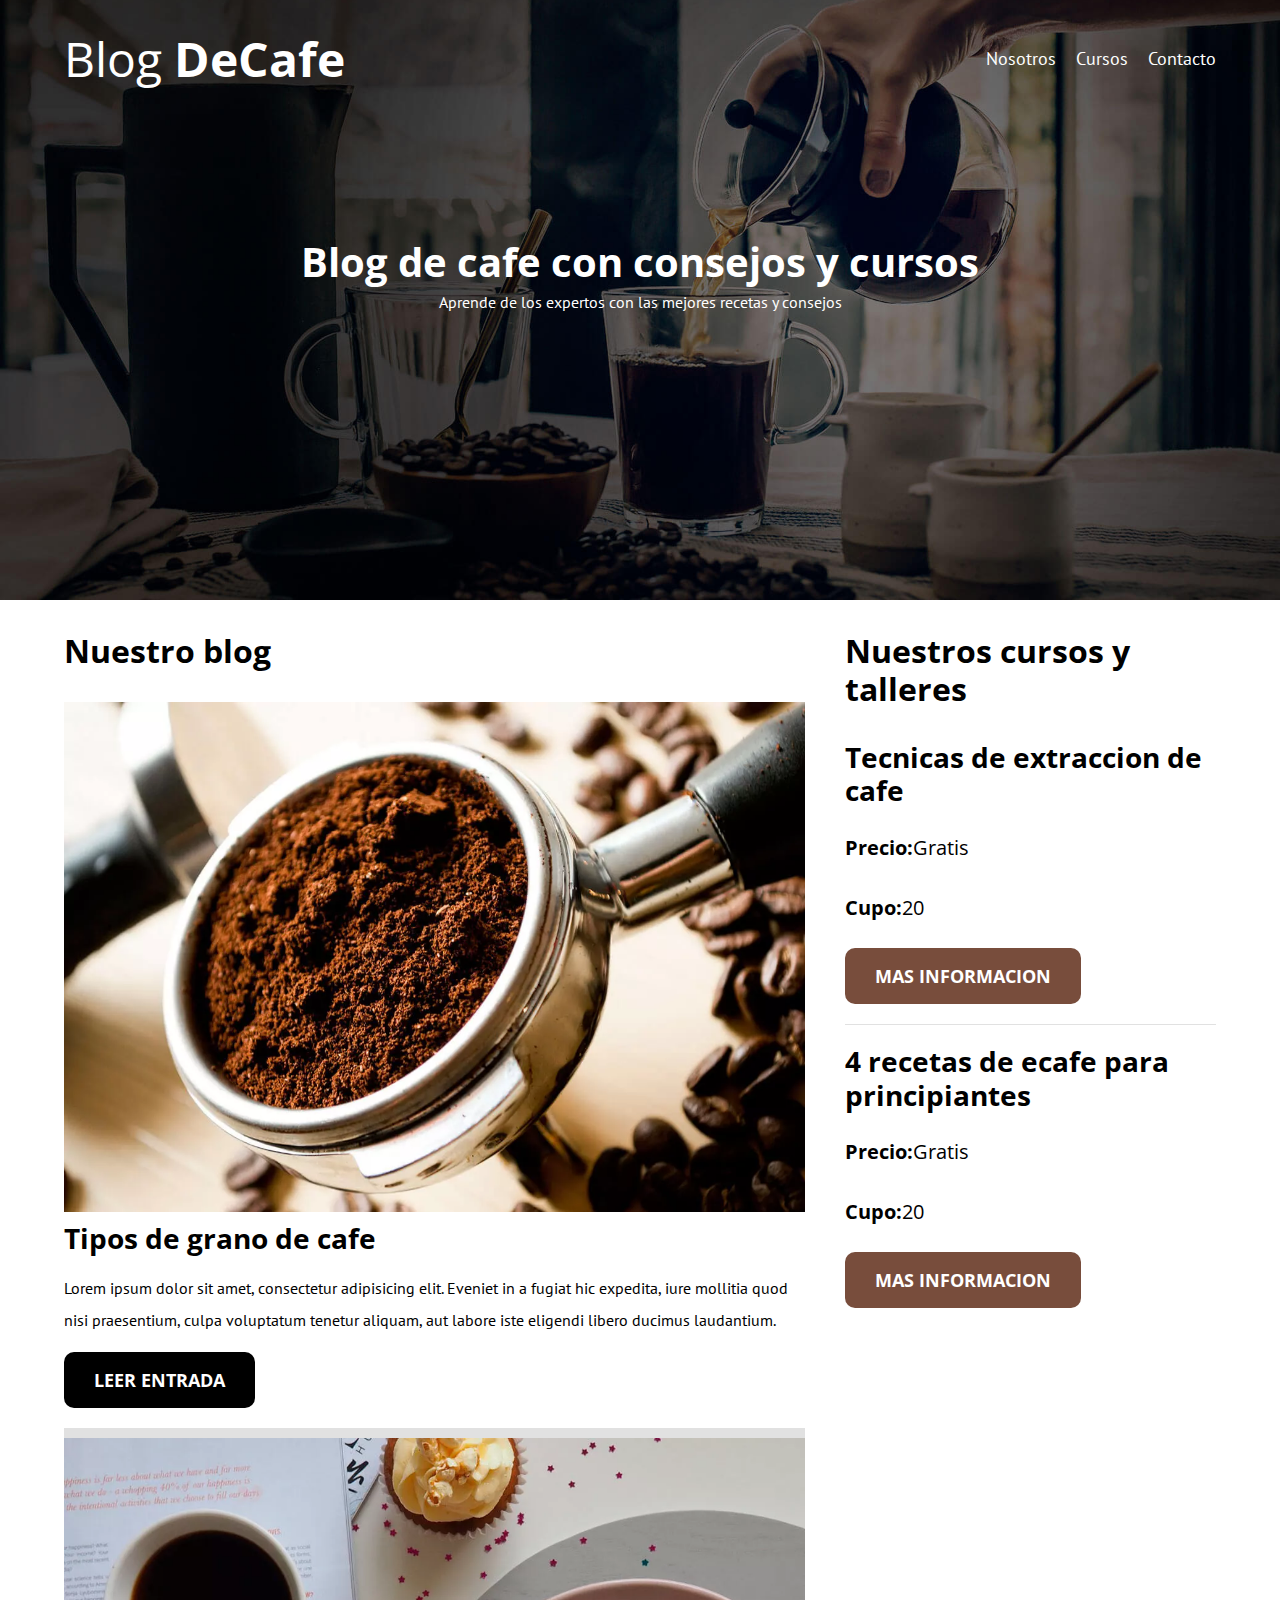
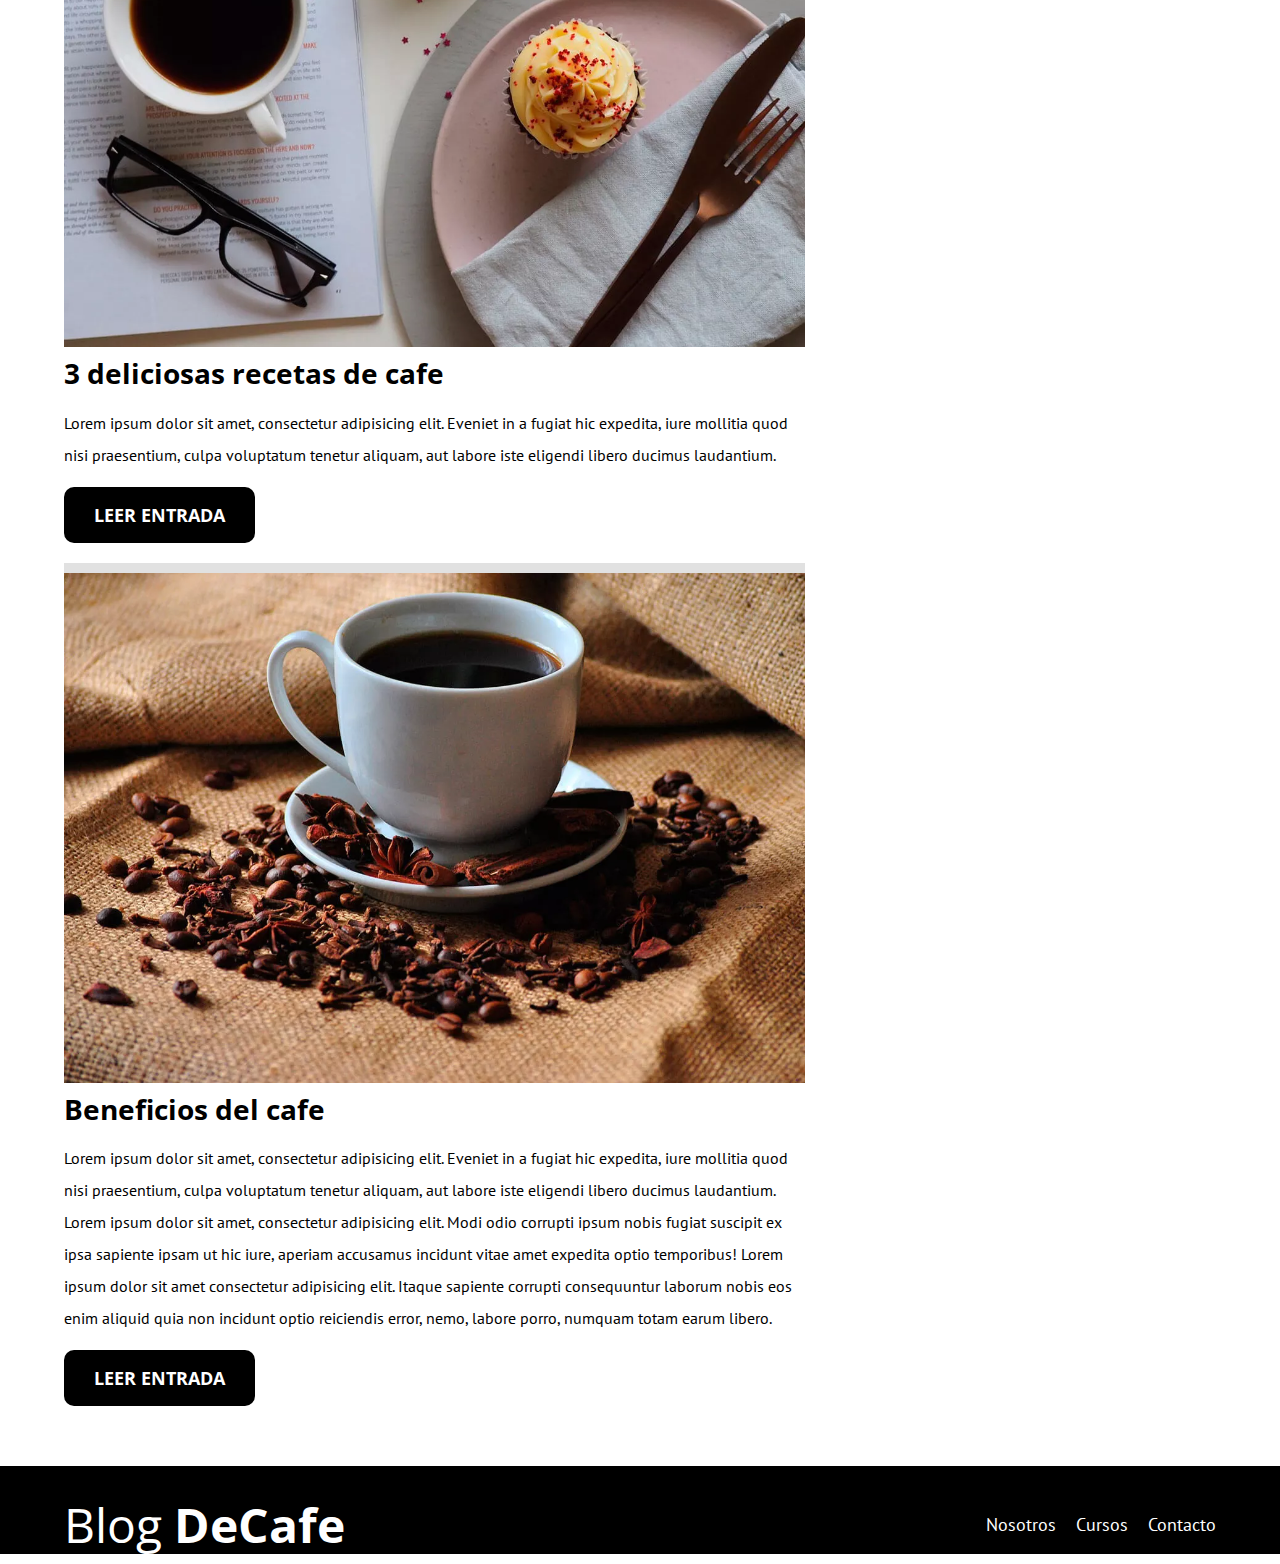
<file: index.html>
<!DOCTYPE html>
<html lang="en">
<head>
    <meta charset="UTF-8">
    <meta http-equiv="X-UA-Compatible" content="IE=edge">
    <meta name="viewport" content="width=device-width, initial-scale=1.0">   
    <title>Block-cafe</title>
<!--prefecth-->
<link rel="prefecth" href="nosotros.html" as="document">

<!--preload-->
<link rel="preload" href="css/normalize.css" as="style">
<link rel="stylesheet" href="css/normalize.css">

<link rel="preload" href="https://fonts.googleapis.com/css2?family=Open+Sans&family=PT+Sans:wght@400;700&display=swap" crossorigin="crossorigin" as="font">
<link href="https://fonts.googleapis.com/css2?family=Open+Sans&family=PT+Sans:wght@400;700&display=swap" rel="stylesheet">

<link rel="preload" href="css/esilo.css" as="style">
<link rel="stylesheet" href="css/esilo.css">


</head>
<body>
    <header class="header">
        <div class="contenedor">
            <div class="barra">
                <a  class="logo" href="index.html">
                    <h1 class="logo__nombre no-margin centrar-texto">Blog <span class="logo__bold">DeCafe</span></h1>
                </a>
                <nav class="navegacion">
                    <a href="nosotros.html" class="navegacion__enlace">Nosotros</a>
                    <a href="cursos.html" class="navegacion__enlace">Cursos</a>
                    <a href="contacto.html" class="navegacion__enlace">Contacto</a>
                </nav>

            </div>

        </div>


        <div class="header__texto">
            <h2 class="no-margin">Blog de cafe con consejos y cursos</h2>
            <p class="no-margin"> Aprende de los expertos con las mejores recetas y consejos </p>
        </div>
    </header>
    <div class="contenedor contenido-principal">
        <main class="blog">

            <h3>Nuestro blog</h3>

            <article class="entrada">
                <div class="entrada__imagen">
                    <picture>
                        <source srcset="img/blog1.webp" type="image/webp">
                        <img src="img/blog1.jpg" alt="imagen blog">
                    </picture>                   
                </div>
                <div class="entrada__contenido">
                    <h4 class="no-margin">Tipos de grano de cafe</h4>
                    <p>
                        Lorem ipsum dolor sit amet, consectetur adipisicing elit. Eveniet in a fugiat hic expedita, iure mollitia quod nisi praesentium,
                         culpa voluptatum tenetur aliquam, aut labore iste eligendi libero ducimus laudantium.
                    </p>
                    <a href="entrada.html" class="boton boton--primario">Leer entrada</a>
                </div>
            </article>

            <article class="entrada">
                <div class="entrada__imagen">
                    <picture>
                        <source srcset="img/blog2.webp" type="image/webp">
                        <img src="img/blog2.jpg" alt="imagen blog">
                    </picture>   
                </div>
                <div class="entrada__contenido">
                    <h4 class="no-margin">3 deliciosas recetas de cafe</h4>
                    <p>
                        Lorem ipsum dolor sit amet, consectetur adipisicing elit. Eveniet in a fugiat hic expedita, iure mollitia quod nisi praesentium,
                         culpa voluptatum tenetur aliquam, aut labore iste eligendi libero ducimus laudantium.
                    </p>
                    <a href="entrada.html" class="boton boton--primario">Leer entrada</a>
                </div>
            </article>

            <article class="entrada">
                <div class="entrada__imagen">
                    <picture>
                        <source srcset="img/blog3.webp" type="image/webp">
                        <img src="img/blog3.jpg" alt="imagen blog">
                    </picture>   
                </div>
                <div class="entrada__contenido">
                    <h4 class="no-margin">Beneficios del cafe</h4>
                    <p>
                        Lorem ipsum dolor sit amet, consectetur adipisicing elit. Eveniet in a fugiat hic expedita, iure mollitia quod nisi praesentium,
                        culpa voluptatum tenetur aliquam, aut labore iste eligendi libero ducimus laudantium. Lorem ipsum dolor sit amet, 
                        consectetur adipisicing elit. Modi odio corrupti ipsum nobis fugiat suscipit ex ipsa sapiente ipsam ut hic iure,
                        aperiam accusamus incidunt vitae amet expedita optio temporibus! Lorem ipsum dolor sit amet consectetur adipisicing elit.
                        Itaque sapiente corrupti consequuntur laborum nobis eos enim aliquid quia non incidunt optio reiciendis error, 
                        nemo, labore porro, numquam totam earum libero.
                    </p>
                    <a href="entrada.html" class="boton boton--primario">Leer entrada</a>
                </div>
            </article>



        </main>
        <aside class="sidebar">
            <h3>Nuestros cursos y talleres</h3>

            <ul class="cursos no-padding">
                <li class="widget-curso">
                    <h4 class="no-margin">Tecnicas de extraccion de cafe </h4>
                    <p class="widget-curso__label">Precio:<span class="widget-curso__info">Gratis</span>  </p>

                    <p class="widget-curso__label">Cupo:<span class="widget-curso__info">20</span>  </p>
                   
                    <a href="entrada.html" class="boton boton--secundario">Mas Informacion</a>
                </li>       
           
                <li class="widget-curso">
                    <h4 class="no-margin">4 recetas de ecafe para principiantes </h4>
                    <p class="widget-curso__label">Precio:<span class="widget-curso__info">Gratis</span>  </p>

                    <p class="widget-curso__label">Cupo:<span class="widget-curso__info">20</span>  </p>
                   
                    <a href="entrada.html" class="boton boton--secundario">Mas Informacion</a>
                </li>
            </ul>
        </aside>

    </div>

    <footer class="footer">
        <div class="contenedor">
            <div class="barra">
                <a  class="logo" href="index.html">
                    <h1 class="logo__nombre no-margin centrar-texto">Blog <span class="logo__bold">DeCafe</span></h1>
                </a>
                <nav class="navegacion">
                    <a href="nosotros.html" class="navegacion__enlace">Nosotros</a>
                    <a href="cursos.html" class="navegacion__enlace">Cursos</a>
                    <a href="contacto.html" class="navegacion__enlace">Contacto</a>
                </nav>

            </div>
        </div>
    </footer>




    
</body>
</html>
</file>
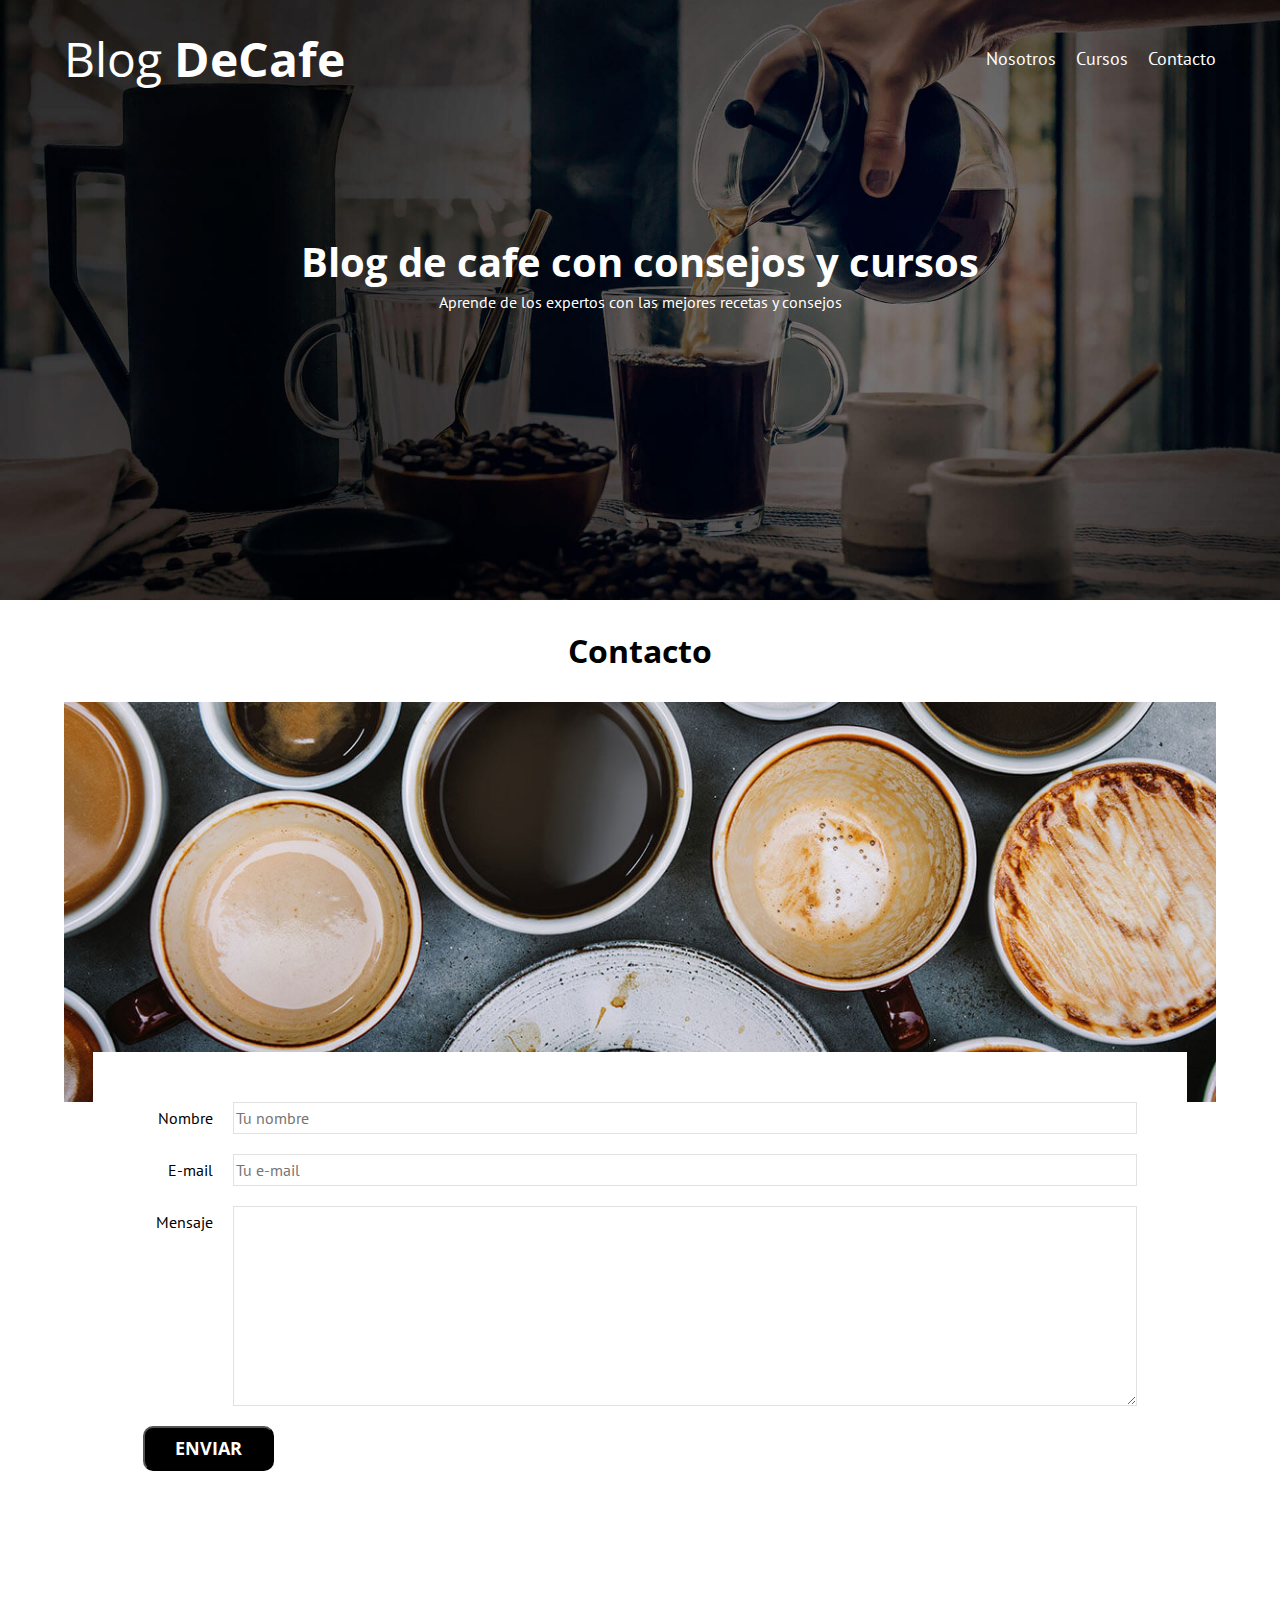
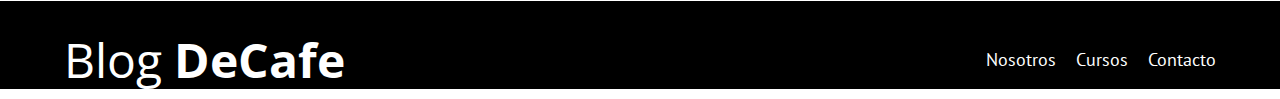
<file: contacto.html>
<!DOCTYPE html>
<html lang="en">
<head>
    <meta charset="UTF-8">
    <meta http-equiv="X-UA-Compatible" content="IE=edge">
    <meta name="viewport" content="width=device-width, initial-scale=1.0">
    <link rel="stylesheet" href="css/normalize.css">
    <link href="https://fonts.googleapis.com/css2?family=Open+Sans&family=PT+Sans:wght@400;700&display=swap" rel="stylesheet">
    <link rel="stylesheet" href="css/esilo.css">
    <title>Block-cafe</title>
</head>
<body>
    <header class="header">
        <div class="contenedor">
            <div class="barra">
                <a  class="logo" href="index.html">
                    <h1 class="logo__nombre no-margin centrar-texto">Blog <span class="logo__bold">DeCafe</span></h1>
                </a>
                <nav class="navegacion">
                    <a href="nosotros.html" class="navegacion__enlace">Nosotros</a>
                    <a href="cursos.html" class="navegacion__enlace">Cursos</a>
                    <a href="contacto.html" class="navegacion__enlace">Contacto</a>
                </nav>

            </div>

        </div>
        <div class="header__texto">
            <h2 class="no-margin">Blog de cafe con consejos y cursos</h2>
            <p class="no-margin"> Aprende de los expertos con las mejores recetas y consejos </p>
        </div>
    </header>



    <main class="contenedor">
        <h3 class="centrar-texto">Contacto</h3>
        <div class="bg-imagen"></div>
        <form class="formulario">
            <div class="campo">
                <label  class="campo__label" for="nombre">Nombre</label>
                <input  class="campo__field" type="text" placeholder="Tu nombre" id="nombre">
            </div>
            <div class="campo">
                <label class="campo__label" for="email">E-mail</label>
                <input  class="campo__field" type="text" placeholder="Tu e-mail" id="email">
            </div>
            <div class="campo">
                <label class="campo__label" for="mensaje">Mensaje</label>
                <textarea class="campo__field campo__field--textarea"  id="mensaje"></textarea>
            </div>
            <div class="campo">
                <input type="submit" value="Enviar" class="boton boton--primario">


            </div>


        </form>


     
    </main>
  

    <footer class="footer">
        <div class="contenedor">
            <div class="barra">
                <a  class="logo" href="index.html">
                    <h1 class="logo__nombre no-margin centrar-texto">Blog <span class="logo__bold">DeCafe</span></h1>
                </a>
                <nav class="navegacion">
                    <a href="nosotros.html" class="navegacion__enlace">Nosotros</a>
                    <a href="cursos.html" class="navegacion__enlace">Cursos</a>
                    <a href="contacto.html" class="navegacion__enlace">Contacto</a>
                </nav>

            </div>
        </div>
    </footer>




    
</body>
</html>
</file>
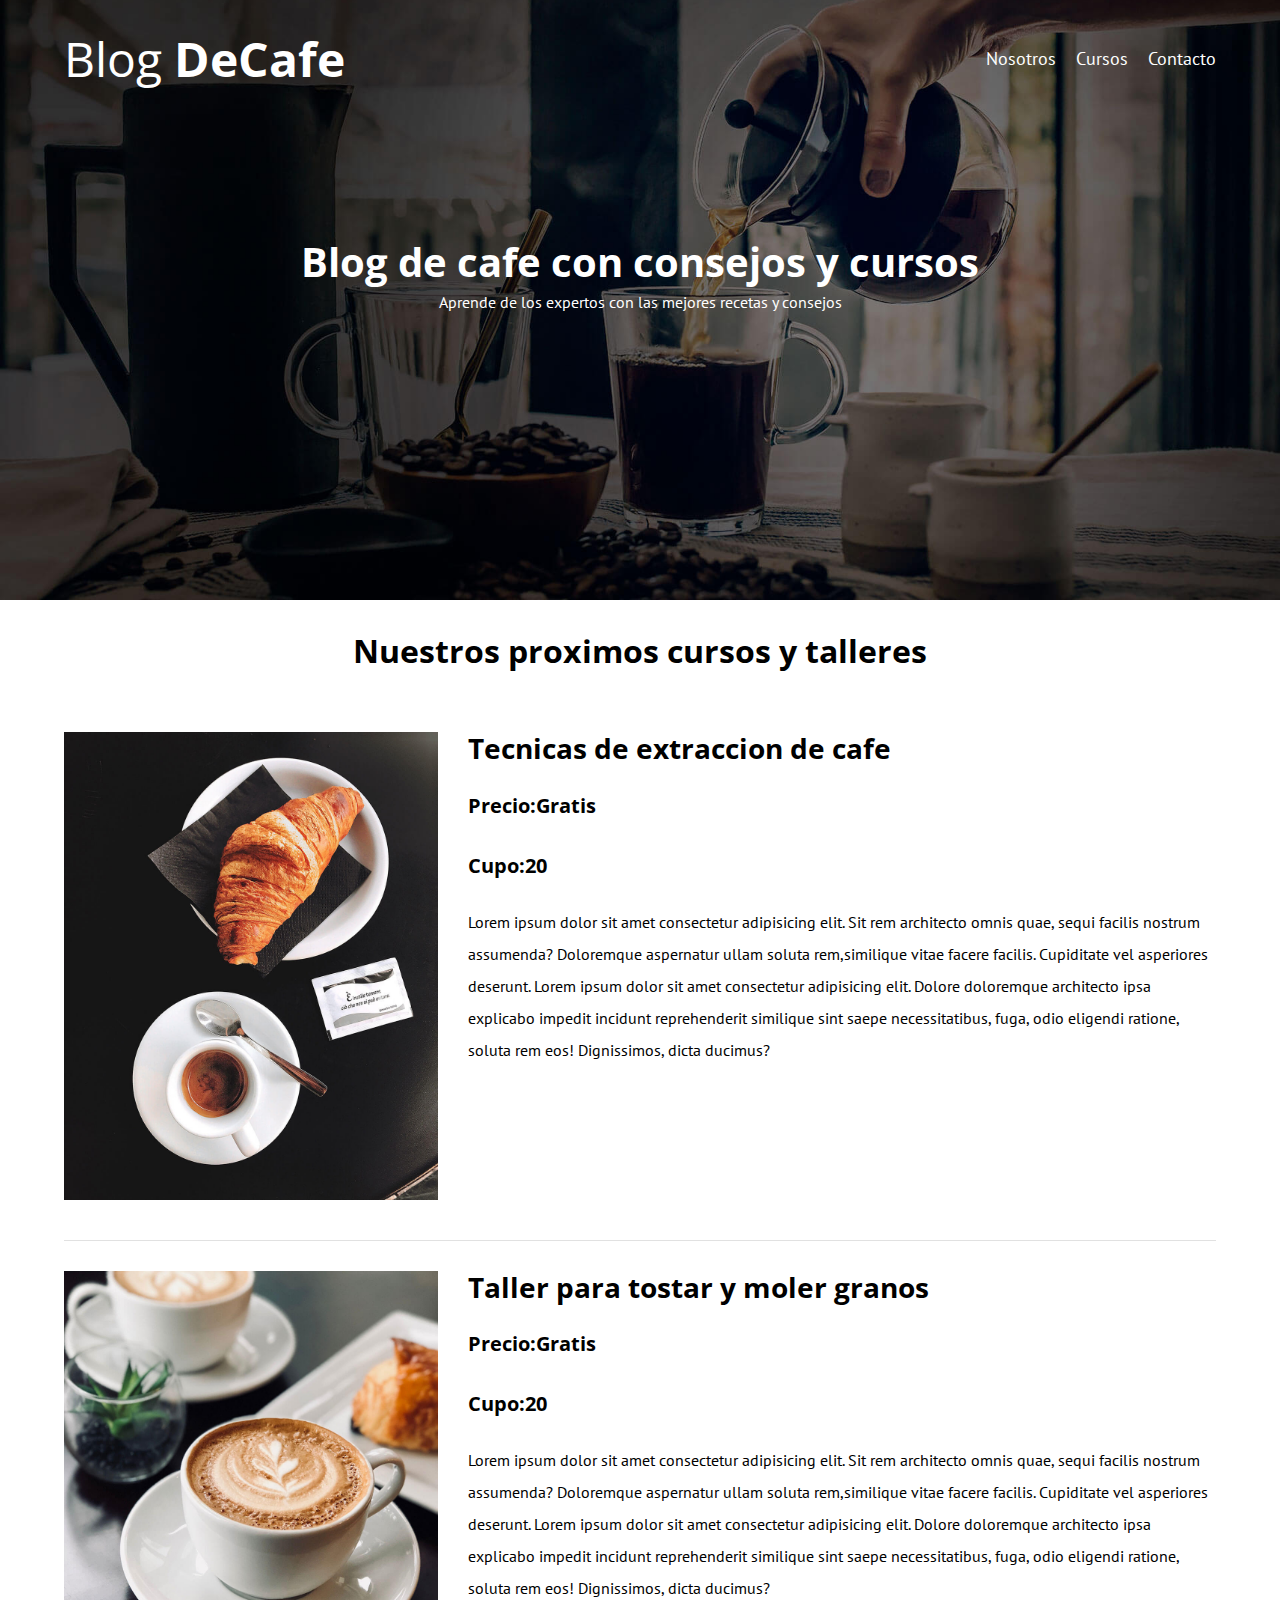
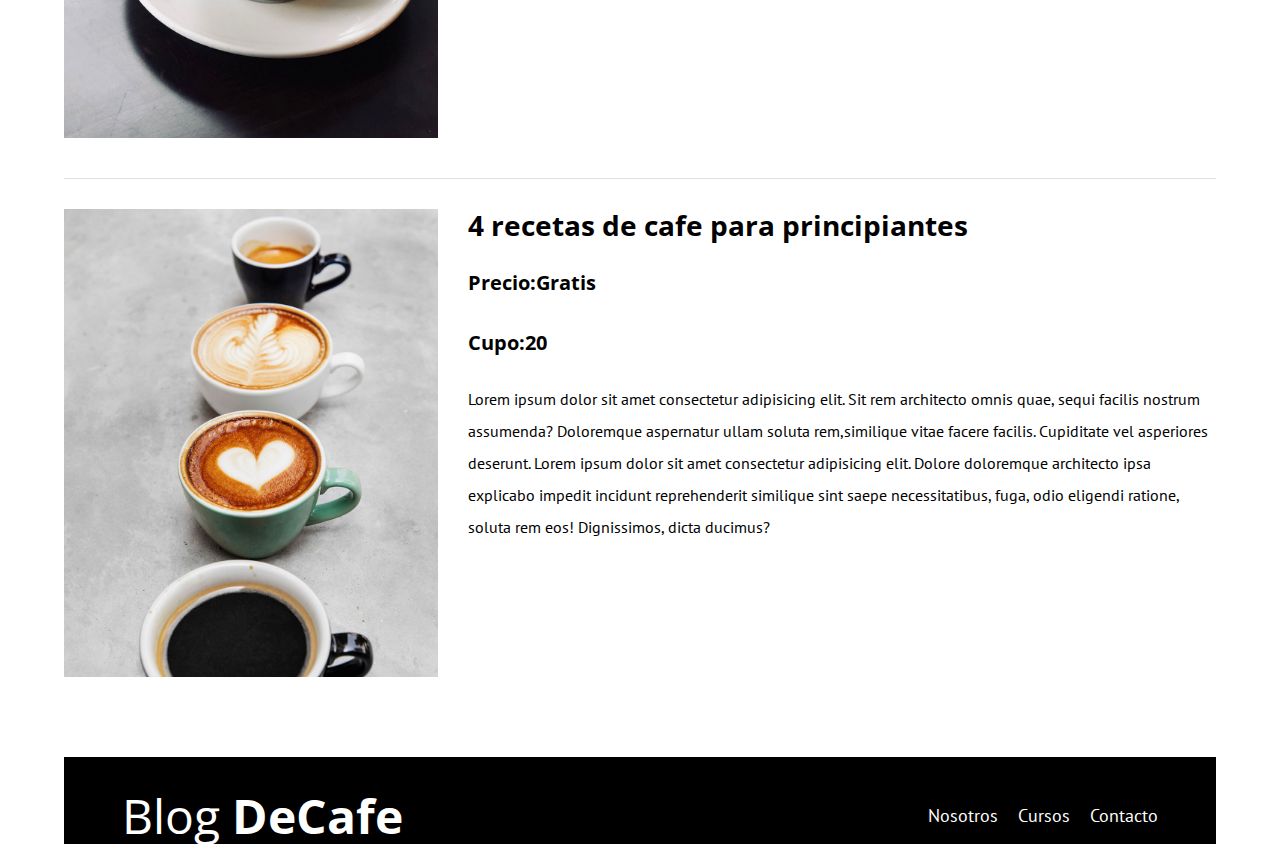
<file: cursos.html>
<!DOCTYPE html>
<html lang="en">
<head>
    <meta charset="UTF-8">
    <meta http-equiv="X-UA-Compatible" content="IE=edge">
    <meta name="viewport" content="width=device-width, initial-scale=1.0">
    <link rel="stylesheet" href="css/normalize.css">
    <link href="https://fonts.googleapis.com/css2?family=Open+Sans&family=PT+Sans:wght@400;700&display=swap" rel="stylesheet">
    <link rel="stylesheet" href="css/esilo.css">
    <title>Block-cafe</title>
</head>
<body>
    <header class="header">
        <div class="contenedor">
            <div class="barra">
                <a  class="logo" href="index.html">
                    <h1 class="logo__nombre no-margin centrar-texto">Blog <span class="logo__bold">DeCafe</span></h1>
                </a>
                <nav class="navegacion">
                    <a href="nosotros.html" class="navegacion__enlace">Nosotros</a>
                    <a href="cursos.html" class="navegacion__enlace">Cursos</a>
                    <a href="contacto.html" class="navegacion__enlace">Contacto</a>
                </nav>

            </div>

        </div>
        <div class="header__texto">
            <h2 class="no-margin">Blog de cafe con consejos y cursos</h2>
            <p class="no-margin"> Aprende de los expertos con las mejores recetas y consejos </p>
        </div>
    </header>



    <main class="contenedor">
        <h3 class="centrar-texto">Nuestros proximos cursos y talleres</h3>

        <div class="curso">
            <div class="curso__imagen">
                <img src="img/curso1.jpg" alt="imagen del curso">
            </div>
            <div class="curso__informacion">
                <h4 class="no-margin">Tecnicas de extraccion de cafe </h4>
                <p class="curso__label">Precio:<span class="curso__info">Gratis</span>  </p>
                <p class="curso__label">Cupo:<span class="curso__info">20</span>  </p>

                <p class="curso-descripcion">
                    Lorem ipsum dolor sit amet consectetur adipisicing elit. Sit rem architecto omnis quae, sequi facilis nostrum assumenda? Doloremque 
                    aspernatur ullam soluta rem,similique vitae facere facilis. Cupiditate vel asperiores deserunt. Lorem ipsum dolor sit amet consectetur 
                    adipisicing elit. Dolore doloremque architecto ipsa explicabo impedit incidunt reprehenderit similique sint saepe necessitatibus, fuga,
                    odio eligendi ratione, soluta rem eos! Dignissimos, dicta ducimus?      
                </p>     
            </div>                  
        </div>  


        <div class="curso">
            <div class="curso__imagen">
                <img src="img/curso2.jpg" alt="imagen del curso">
            </div>
            <div class="curso__informacion">
                <h4 class="no-margin">Taller para tostar y moler granos</h4>
                <p class="curso__label">Precio:<span class="curso__info">Gratis</span>  </p>
                <p class="curso__label">Cupo:<span class="curso__info">20</span>  </p>

                <p class="curso-descripcion">
                    Lorem ipsum dolor sit amet consectetur adipisicing elit. Sit rem architecto omnis quae, sequi facilis nostrum assumenda? Doloremque 
                    aspernatur ullam soluta rem,similique vitae facere facilis. Cupiditate vel asperiores deserunt. Lorem ipsum dolor sit amet consectetur 
                    adipisicing elit. Dolore doloremque architecto ipsa explicabo impedit incidunt reprehenderit similique sint saepe necessitatibus, fuga,
                    odio eligendi ratione, soluta rem eos! Dignissimos, dicta ducimus?      
                </p>      
            </div>                 
        </div> 

        
        <div class="curso">
            <div class="curso__imagen">
                <img src="img/curso3.jpg" alt="imagen del curso">
            </div>
            <div class="curso__informacion">
                <h4 class="no-margin">4 recetas de cafe para principiantes</h4>
                <p class="curso__label">Precio:<span class="curso__info">Gratis</span>  </p>
                <p class="curso__label">Cupo:<span class="curso__info">20</span>  </p>

                <p class="curso-descripcion">
                    Lorem ipsum dolor sit amet consectetur adipisicing elit. Sit rem architecto omnis quae, sequi facilis nostrum assumenda? Doloremque 
                    aspernatur ullam soluta rem,similique vitae facere facilis. Cupiditate vel asperiores deserunt. Lorem ipsum dolor sit amet consectetur 
                    adipisicing elit. Dolore doloremque architecto ipsa explicabo impedit incidunt reprehenderit similique sint saepe necessitatibus, fuga,
                    odio eligendi ratione, soluta rem eos! Dignissimos, dicta ducimus?      
                </p>     
            </div>                  
        </div>       

        

    
  

    <footer class="footer">
        <div class="contenedor">
            <div class="barra">
                <a  class="logo" href="index.html">
                    <h1 class="logo__nombre no-margin centrar-texto">Blog <span class="logo__bold">DeCafe</span></h1>
                </a>
                <nav class="navegacion">
                    <a href="nosotros.html" class="navegacion__enlace">Nosotros</a>
                    <a href="cursos.html" class="navegacion__enlace">Cursos</a>
                    <a href="contacto.html" class="navegacion__enlace">Contacto</a>
                </nav>

            </div>
        </div>
    </footer>




    
</body>
</html>
</file>
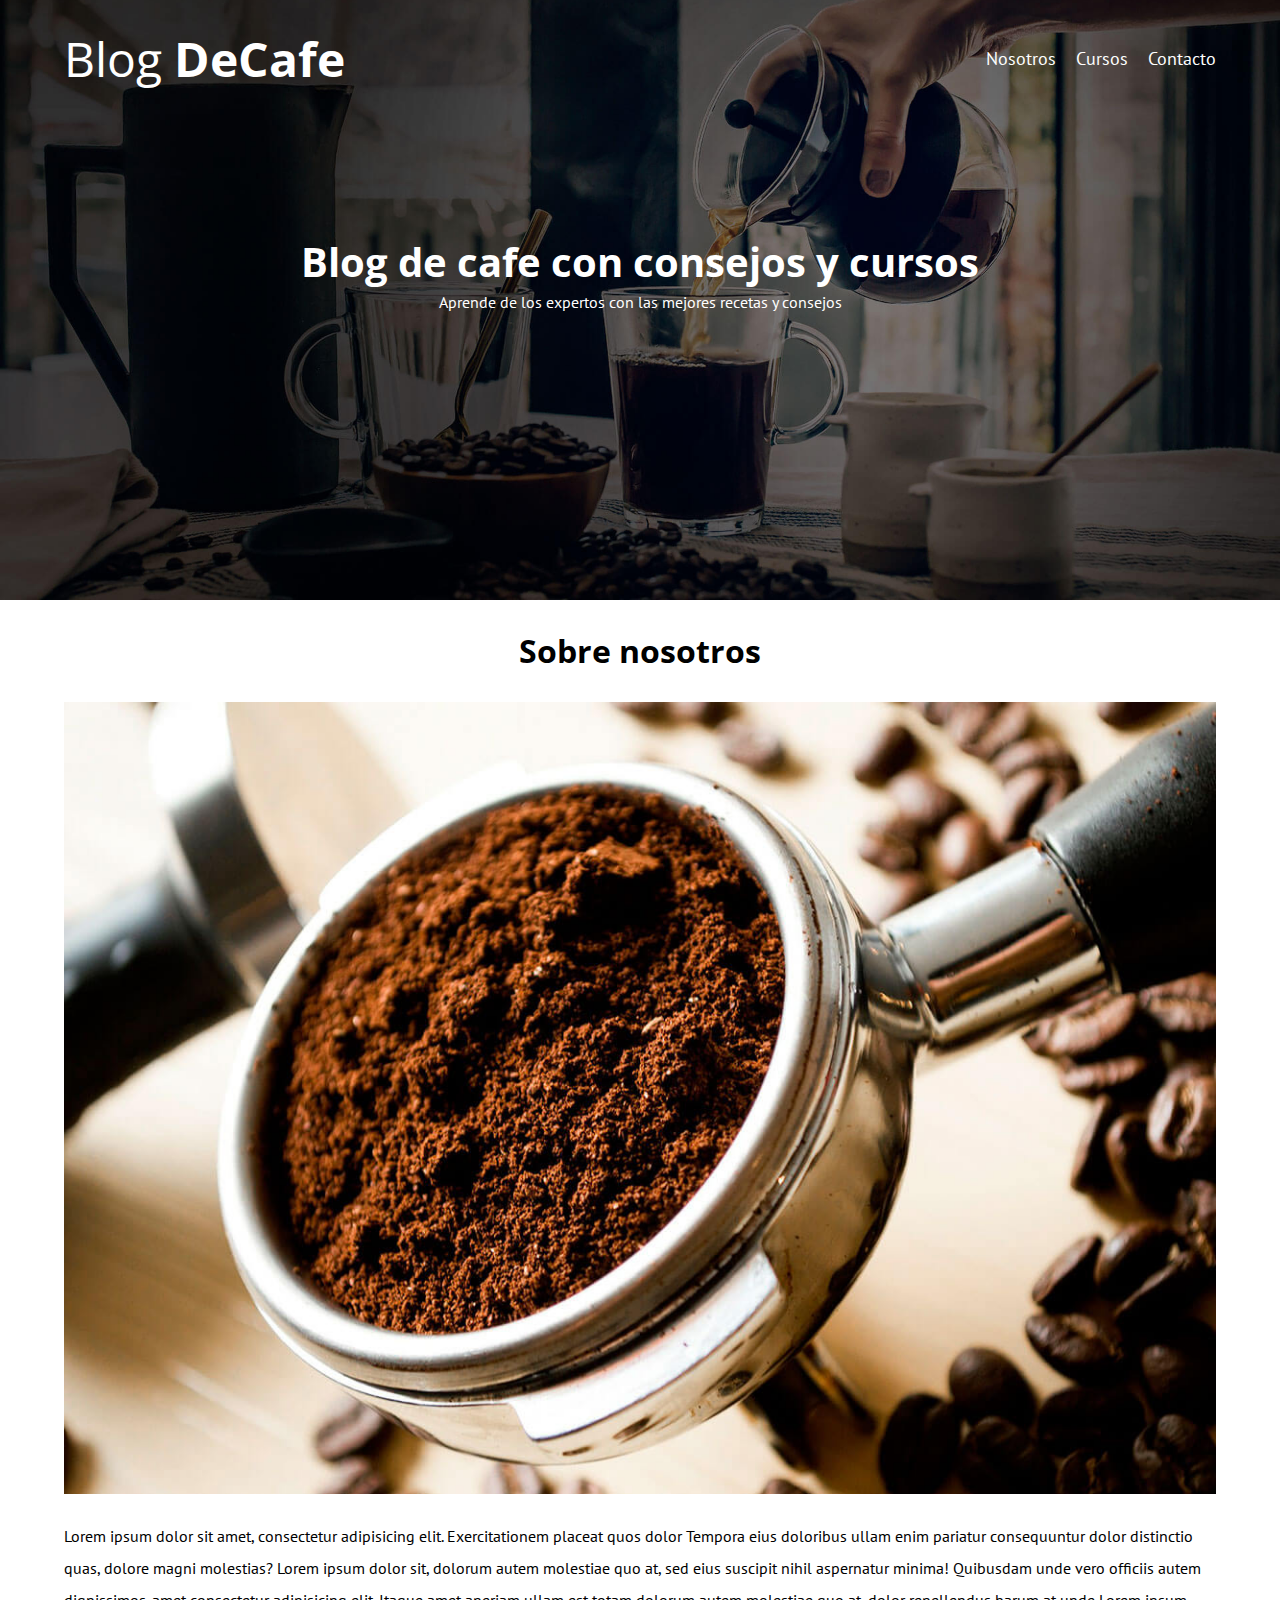
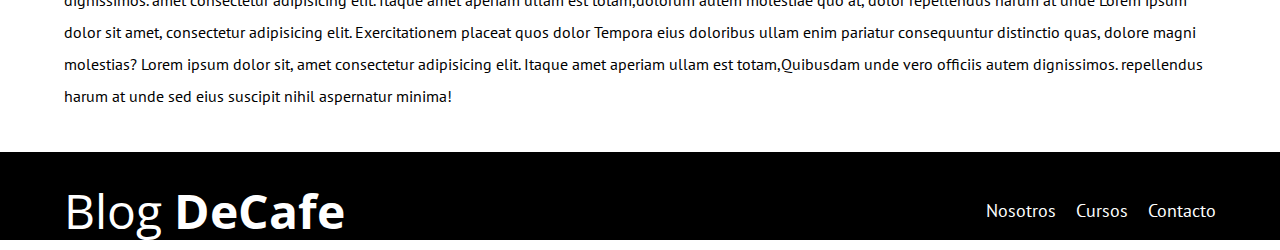
<file: entrada.html>
<!DOCTYPE html>
<html lang="en">
<head>
    <meta charset="UTF-8">
    <meta http-equiv="X-UA-Compatible" content="IE=edge">
    <meta name="viewport" content="width=device-width, initial-scale=1.0">
    <link rel="stylesheet" href="css/normalize.css">
    <link href="https://fonts.googleapis.com/css2?family=Open+Sans&family=PT+Sans:wght@400;700&display=swap" rel="stylesheet">
    <link rel="stylesheet" href="css/esilo.css">
    <title>Block-cafe</title>
</head>
<body>
    <header class="header">
        <div class="contenedor">
            <div class="barra">
                <a  class="logo" href="index.html">
                    <h1 class="logo__nombre no-margin centrar-texto">Blog <span class="logo__bold">DeCafe</span></h1>
                </a>
                <nav class="navegacion">
                    <a href="nosotros.html" class="navegacion__enlace">Nosotros</a>
                    <a href="cursos.html" class="navegacion__enlace">Cursos</a>
                    <a href="contacto.html" class="navegacion__enlace">Contacto</a>
                </nav>

            </div>

        </div>
        <div class="header__texto">
            <h2 class="no-margin">Blog de cafe con consejos y cursos</h2>
            <p class="no-margin"> Aprende de los expertos con las mejores recetas y consejos </p>
        </div>
    </header>



    <main class="contenedor">
        <h3 class="centrar-texto">Sobre nosotros</h3>


        <img src="img/blog1.jpg" alt="imagen nosotros">
    
    
        <p>
            Lorem ipsum dolor sit amet, consectetur adipisicing elit. Exercitationem placeat quos dolor Tempora eius doloribus
             ullam enim pariatur consequuntur dolor distinctio quas, dolore magni molestias? Lorem ipsum dolor sit,
            dolorum autem molestiae quo at,  sed eius suscipit nihil aspernatur minima! Quibusdam unde vero officiis autem dignissimos.
            amet consectetur adipisicing elit. Itaque amet aperiam ullam est totam,dolorum autem molestiae quo at, dolor
            repellendus harum at unde Lorem ipsum dolor sit amet, consectetur adipisicing elit. Exercitationem placeat quos dolor           
            Tempora eius doloribus ullam enim pariatur consequuntur  distinctio quas, dolore magni molestias? Lorem ipsum dolor sit,           
            amet consectetur adipisicing elit. Itaque amet aperiam ullam est totam,Quibusdam unde vero officiis autem dignissimos.
            repellendus harum at unde sed eius suscipit nihil aspernatur minima! 
        </p>

     
    </main>
  

    <footer class="footer">
        <div class="contenedor">
            <div class="barra">
                <a  class="logo" href="index.html">
                    <h1 class="logo__nombre no-margin centrar-texto">Blog <span class="logo__bold">DeCafe</span></h1>
                </a>
                <nav class="navegacion">
                    <a href="nosotros.html" class="navegacion__enlace">Nosotros</a>
                    <a href="cursos.html" class="navegacion__enlace">Cursos</a>
                    <a href="contacto.html" class="navegacion__enlace">Contacto</a>
                </nav>

            </div>
        </div>
    </footer>




    
</body>
</html>
</file>
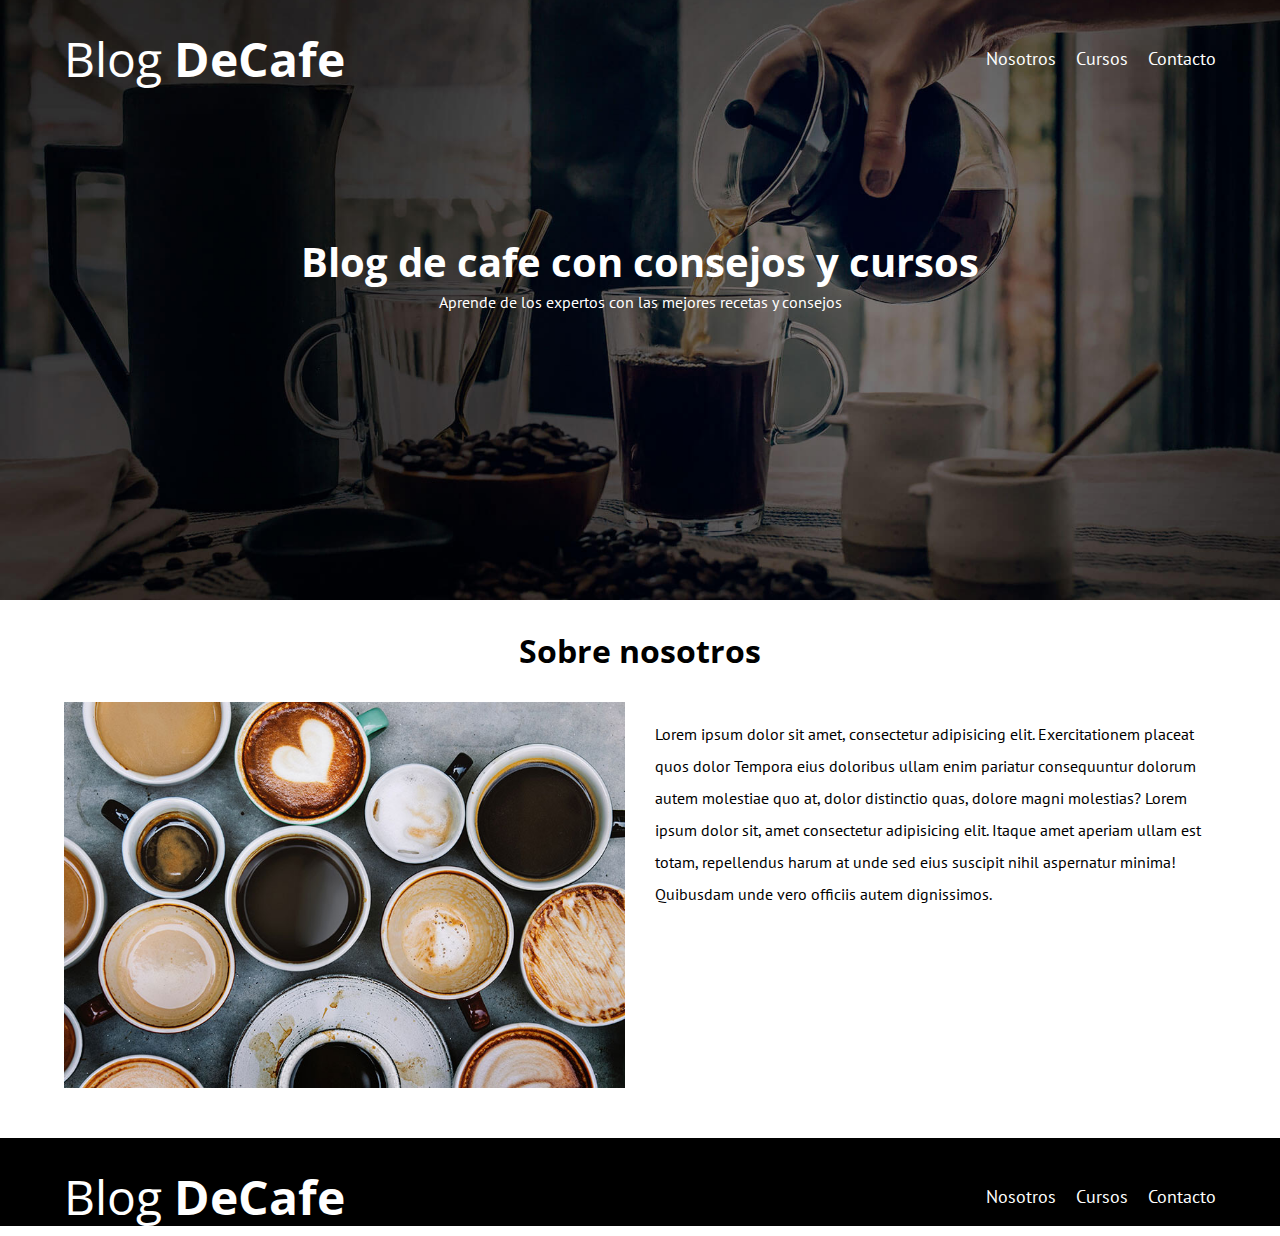
<file: nosotros.html>
<!DOCTYPE html>
<html lang="en">
<head>
    <meta charset="UTF-8">
    <meta http-equiv="X-UA-Compatible" content="IE=edge">
    <meta name="viewport" content="width=device-width, initial-scale=1.0">
    <link rel="stylesheet" href="css/normalize.css">
    <link href="https://fonts.googleapis.com/css2?family=Open+Sans&family=PT+Sans:wght@400;700&display=swap" rel="stylesheet">
    <link rel="stylesheet" href="css/esilo.css">
    <title>Block-cafe</title>
</head>
<body>
    <header class="header">
        <div class="contenedor">
            <div class="barra">
                <a  class="logo" href="index.html">
                    <h1 class="logo__nombre no-margin centrar-texto">Blog <span class="logo__bold">DeCafe</span></h1>
                </a>
                <nav class="navegacion">
                    <a href="nosotros.html" class="navegacion__enlace">Nosotros</a>
                    <a href="cursos.html" class="navegacion__enlace">Cursos</a>
                    <a href="contacto.html" class="navegacion__enlace">Contacto</a>
                </nav>

            </div>

        </div>
        <div class="header__texto">
            <h2 class="no-margin">Blog de cafe con consejos y cursos</h2>
            <p class="no-margin"> Aprende de los expertos con las mejores recetas y consejos </p>
        </div>
    </header>



    <main class="contenedor">
        <h3 class="centrar-texto">Sobre nosotros</h3>

        <div class="sobre-nosotros">
            <div class="sobre-nosotros__imagen">
                <img src="img/nosotros.jpg" alt="imagen nosotros">
            </div>
            <div class="sobre-nosotros__texto">
                <p>
                    Lorem ipsum dolor sit amet, consectetur adipisicing elit. Exercitationem placeat quos dolor
                    Tempora eius doloribus ullam enim pariatur consequuntur
                    dolorum autem molestiae quo at, dolor distinctio quas, dolore magni molestias? Lorem ipsum dolor sit,
                    amet consectetur adipisicing elit. Itaque amet aperiam ullam est totam,
                    repellendus harum at unde sed eius suscipit nihil aspernatur minima! Quibusdam unde vero officiis autem dignissimos.
                </p>

            </div>

        </div>

    </main>
  

    <footer class="footer">
        <div class="contenedor">
            <div class="barra">
                <a  class="logo" href="index.html">
                    <h1 class="logo__nombre no-margin centrar-texto">Blog <span class="logo__bold">DeCafe</span></h1>
                </a>
                <nav class="navegacion">
                    <a href="nosotros.html" class="navegacion__enlace">Nosotros</a>
                    <a href="cursos.html" class="navegacion__enlace">Cursos</a>
                    <a href="contacto.html" class="navegacion__enlace">Contacto</a>
                </nav>

            </div>
        </div>
    </footer>




    
</body>
</html>
</file>
<file: css/esilo.css>
:root{
    --fuenteheading:'Open Sans', sans-serif;
    --fuenteparrafos: 'PT Sans', sans-serif;


    --primario:#784d3c;
    --blanco:#ffffff;
    --negro:#000000;
    --gris: #e1e1e1;


}
html{
    box-sizing: border-box;
    font-size: 62.5%;
}
*, *:before, *:after {
    box-sizing: inherit;
}
body{
    font-family: var(--fuenteparrafos);
    font-size: 1.6rem;
    line-height: 2;
}


/**globales**/
.contenedor{
    max-width: 1200px;
    width: 90%;
    margin: 0 auto;

}
a{
    text-decoration: none;
}
h1, h2, h3, h4 {
    font-family: var(--fuenteheading);
    line-height: 1.2;
}
h1{
    font-size: 4.8rem;
}
h2{
    font-size: 4rem;
}
h3{
    font-size: 3.2rem;
}
h4{
    font-size: 2.8rem;
}
img{
    max-width: 100%;
}


/**utilidades**/
.no-margin{
    margin: 0;
}
.no-padding{
    padding: 0;
}
.centrar-texto{
    text-align: center;
}


/**header**/

.barra{
    padding-top: 3rem;
}
.header{
    background-image:url(../img/banner.jpg);
    height: 60rem;
    background-size: cover;
    background-repeat: no-repeat;
    background-position: center center;
}
.header__texto{
    text-align: center;
    color: var(--blanco);
    margin-top: 5rem;
}
@media (min-width:   768px)  {
    .header__texto{
        margin-top: 15rem;
    }   
}
@media (min-width: 768px  )  {
    .barra{
        display: flex;
        justify-content: space-between;
        align-items: center;
    }
}
.logo{
    color: var(--blanco);
}
.logo__nombre{
    font-weight: 400;
}
.logo__bold{
    font-weight: 700;
}
@media (min-width:   768px)  {
    .navegacion{
        display: flex;
        gap: 2rem;
    }
}
.navegacion__enlace{
    display: block;
    text-align: center;
    font-size: 1.8rem;
    color: var(--blanco);
}

@media (min-width:   768px)  {
    .contenido-principal{
        display: grid;
        grid-template-columns: 2fr 1fr;
        column-gap: 4rem;
    }
}

.entrada{
    border-bottom: 1rem solid var(--gris);
}
.entrada:last-of-type{
    border: none;
    margin-bottom: 0;
}
.boton{
    display: block;
    font-family: var(--fuenteheading);
    color: var(--blanco);
    text-align: center;
    padding: 1rem 3rem;
    font-size: 1.8rem;
    text-transform: uppercase;
    font-weight: 700;
    margin-bottom: 2rem;
    background-color: var(--negro);
    border-radius: 1rem;
}
@media (min-width: 768px  )  {
    .boton{
        display: inline-block;
    }
    
}
.boton--primario{
    background-color: var(--negro);
}

/**aside**/

.boton--secundario{
    background-color: var(--primario);
}
.cursos{
    list-style: none;
}
.widget-curso{
    border-bottom: 1px solid var(--gris);
    margin-bottom: 2rem;

}
.widget-curso:last-of-type{
    border: none;
    margin-bottom: 0;
}
.widget-curso__label{
    font-family: var(--fuenteheading);
    font-weight: 700;
}
.widget-curso__info{
    font-weight: 400;
}
.widget-curso__label,
.widget-curso__info{
    font-size: 2rem;
}

/**footer**/
.footer{
    background-color:var(--negro);
    margin-top: 4rem;
    margin-bottom: 1rem;
}


/**sobre nosotros**/
@media (min-width:   768px)  {
    .sobre-nosotros{
        display: grid;
        grid-template-columns: 1fr 1fr;
        column-gap: 3rem;
    }
}


/**cursos**/
.curso{
    padding: 3rem 0;
    border-bottom: 1px solid var(--gris);
}
.curso:last-of-type{
    border: none;
}
@media (min-width:   768px)  {
    .curso{
        display:grid;
        grid-template-columns: 1fr 2fr;
        column-gap: 3rem;
    }
}
.curso__label{
    font-family: var(--fuenteheading);
    font-weight: 700;
}
-curso__info{
    font-weight: 400;
}
.curso__label,
.curso__info{
    font-size: 2rem;
}


/**contacto**/
.bg-imagen{
    background-image: url(../img/contacto.jpg);
    height: 400px;
    background-size: cover;
}

.formulario{
    margin: -5rem auto 0 auto;
    background-color: var(--blanco);
    width: 95%;
    padding: 5rem;
}
.campo{
    display: flex;
    margin-bottom: 2rem;
}
.campo__label{
    flex: 0 0 9rem;
    text-align: right;
    padding-right: 2rem;

}
.campo__field{
    flex: 1;
    border: 1px solid var(--gris);
}
.campo__field--textarea{
    height: 200PX;
}

.boton{
    cursor: pointer;
}
</file>
